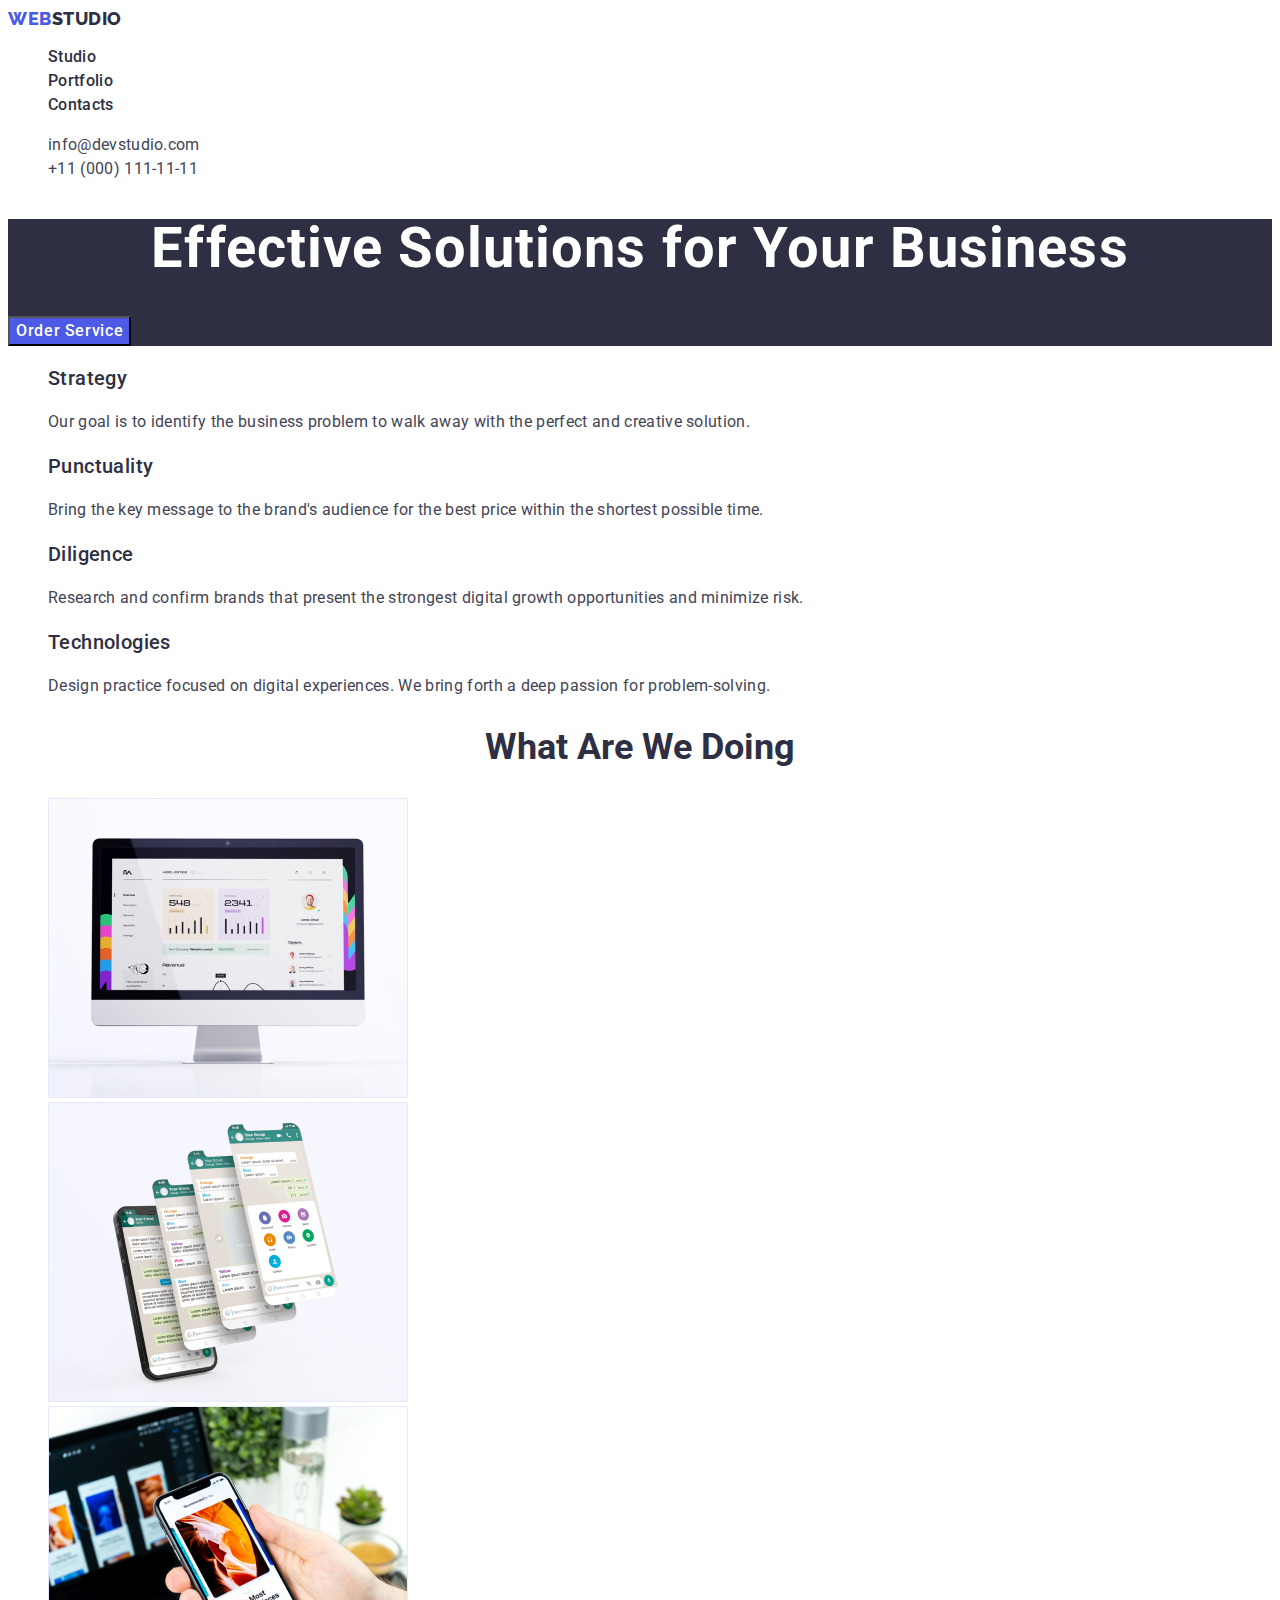
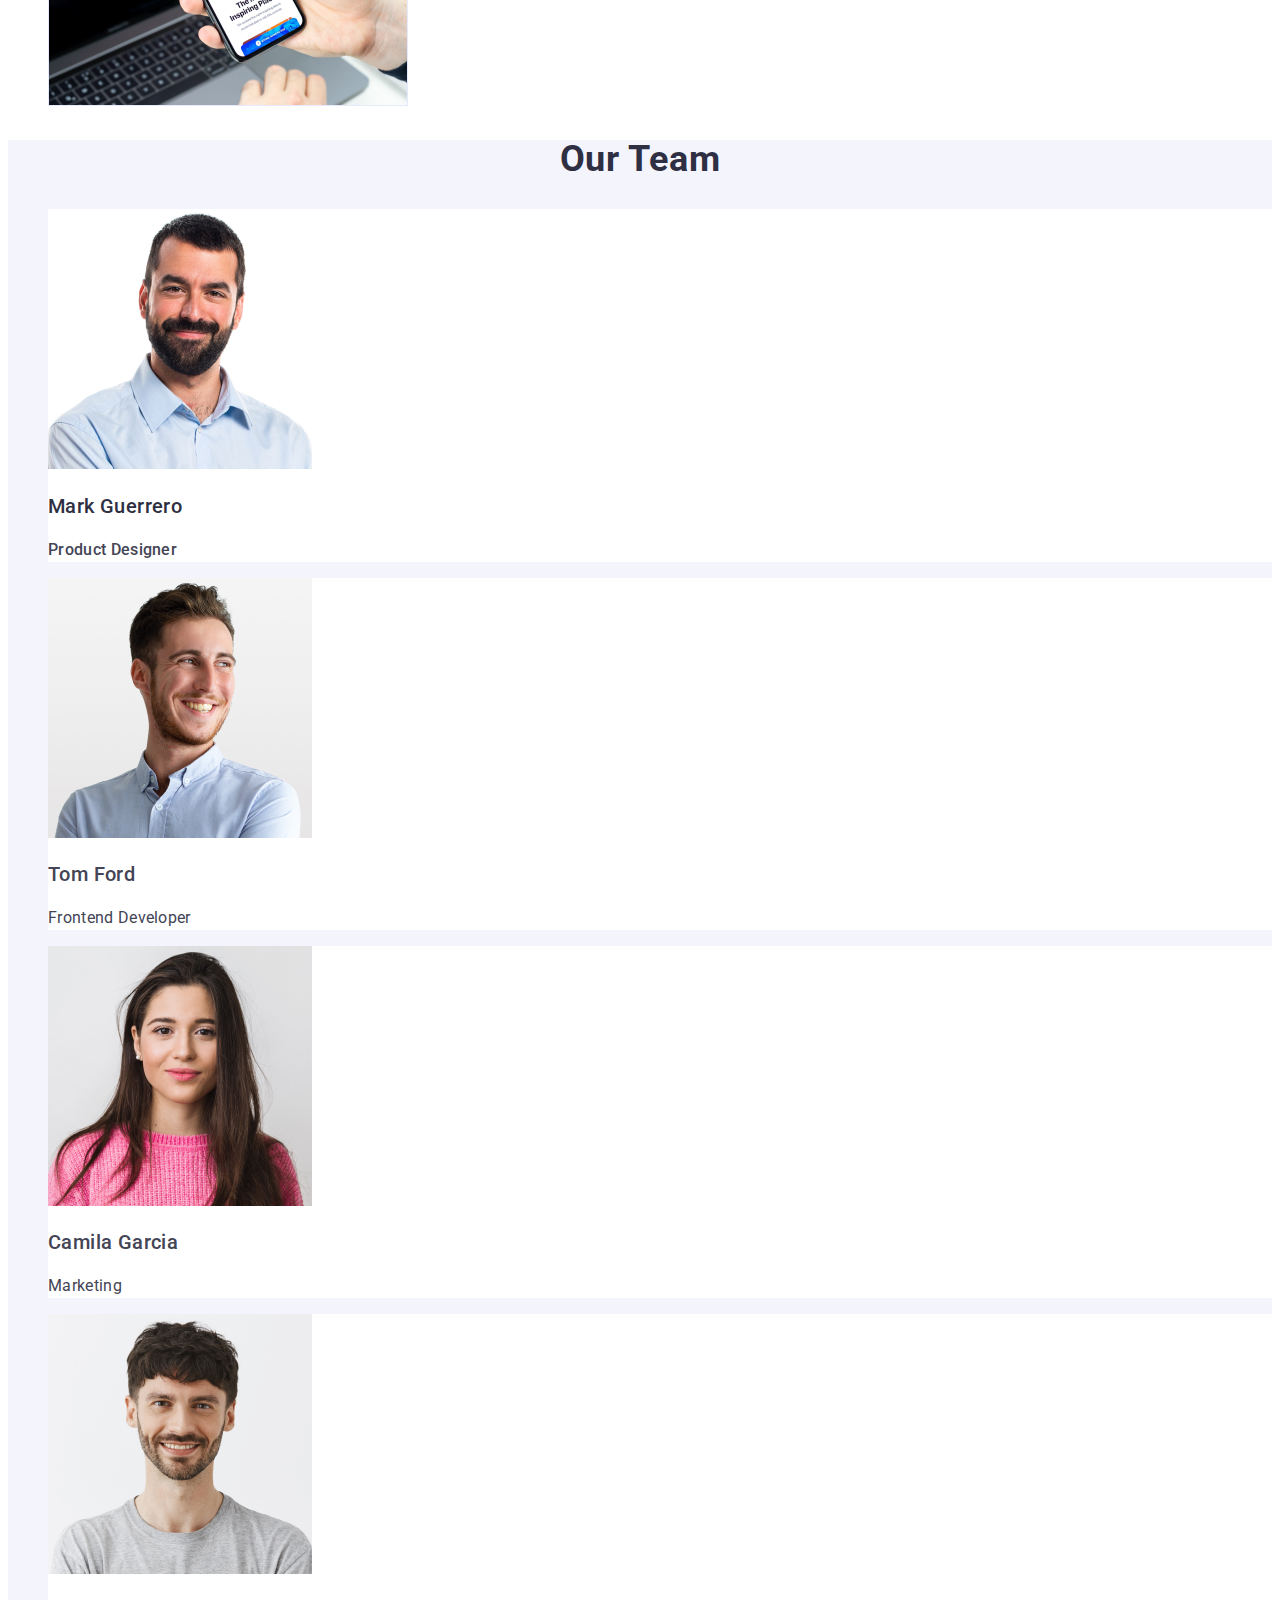
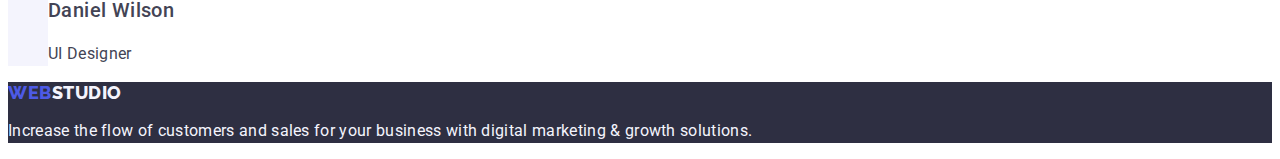
<file: index.html>
<!DOCTYPE html>
<html lang="en">
  <head>
    <meta charset="UTF-8" />
    <meta name="viewport" content="width=device-width, initial-scale=1.0" />
    <title>Homework 2</title>
    <link rel="preconnect" href="https://fonts.googleapis.com" />
    <link rel="preconnect" href="https://fonts.gstatic.com" crossorigin />
    <link
      href="https://fonts.googleapis.com/css2?family=Raleway:wght@800&family=Roboto:wght@400;500;700;900&display=swap"
      rel="stylesheet"
    />
    <link rel="stylesheet" href="./css/style.css" />
  </head>
  <body>
    <!-- HEADER -->
    <header>
      <nav class="nav">
        <a class="logo link" href="./index.html"
          >WEB<span class="header-logo-studio">Studio</span></a
        >
        <ul class="list">
          <li><a class="link" href="./index.html">Studio</a></li>
          <li>
            <a class="link" href="./portfolio.html">Portfolio</a>
          </li>
          <li><a class="link" href="">Contacts</a></li>
        </ul>
      </nav>
      <address class="address">
        <ul class="list">
          <li>
            <a class="link" href="mailto:info@devstudio.com"
              >info@devstudio.com</a
            >
          </li>
          <li>
            <a class="link" href="tel:+110001111111">+11 (000) 111-11-11</a>
          </li>
        </ul>
      </address>
    </header>
    <!-- MAIN -->
    <main class="main">
      <!-- Section #1 -->
      <section class="section-one">
        <h1 class="section-one-header">
          Effective Solutions for Your Business
        </h1>
        <button class="main-button" type="button">Order Service</button>
      </section>
      <!-- Section #2 -->
      <section class="section-two">
        <h2 hidden>(it cannot be empty)</h2>
        <ul class="list">
          <li>
            <h3 class="section-two-header">Strategy</h3>
            <p class="section-two-content">
              Our goal is to identify the business problem to walk away with the
              perfect and creative solution.
            </p>
          </li>
          <li>
            <h3 class="section-two-header">Punctuality</h3>
            <p class="section-two-content">
              Bring the key message to the brand's audience for the best price
              within the shortest possible time.
            </p>
          </li>
          <li>
            <h3 class="section-two-header">Diligence</h3>
            <p class="section-two-content">
              Research and confirm brands that present the strongest digital
              growth opportunities and minimize risk.
            </p>
          </li>
          <li>
            <h3 class="section-two-header">Technologies</h3>
            <p class="section-two-content">
              Design practice focused on digital experiences. We bring forth a
              deep passion for problem-solving.
            </p>
          </li>
        </ul>
      </section>
      <!-- Section #3 -->
      <section>
        <h2 class="section-three">What are we doing</h2>
        <ul class="list">
          <li>
            <img src="./images/desktop.jpg" alt="Desktop" width="360" />
          </li>
          <li>
            <img src="./images/messages.jpg" alt="Messages" width="360" />
          </li>
          <li>
            <img src="./images/phone.jpg" alt="Phone" width="360" />
          </li>
        </ul>
      </section>
      <!-- Section #4 -->
      <section class="section-four">
        <h2 class="section-four-header">Our Team</h2>
        <ul class="list">
          <li class="team">
            <img
              src="./images/mark-guerrero.jpg"
              alt="Mark Guerrero"
              width="264"
            />
            <h3 class="team-member">Mark Guerrero</h3>
            <p class="designation">Product Designer</p>
          </li>
          <li class="team">
            <img src="./images/tom-ford.jpg" alt="Tom Ford" width="264" />
            <h3 class="team-member">Tom Ford</h3>
            <p class="designation">Frontend Developer</p>
          </li>
          <li class="team">
            <img
              src="./images/camila-garcia.jpg"
              alt="Camila Garcia"
              width="264"
            />
            <h3 class="team-member">Camila Garcia</h3>
            <p class="designation">Marketing</p>
          </li>
          <li class="team">
            <img
              src="./images/daniel-wilson.jpg"
              alt="Daniel Wilson"
              width="264"
            />
            <h3 class="team-member">Daniel Wilson</h3>
            <p class="designation">UI Designer</p>
          </li>
        </ul>
      </section>
    </main>
    <!-- FOOTER -->
    <footer class="footer">
      <a class="logo link" href="./index.html"
        >WEB<span class="footer-logo-studio">Studio</span></a
      >
      <p class="footer-content">
        Increase the flow of customers and sales for your business with digital
        marketing & growth solutions.
      </p>
    </footer>
  </body>
</html>
</file>
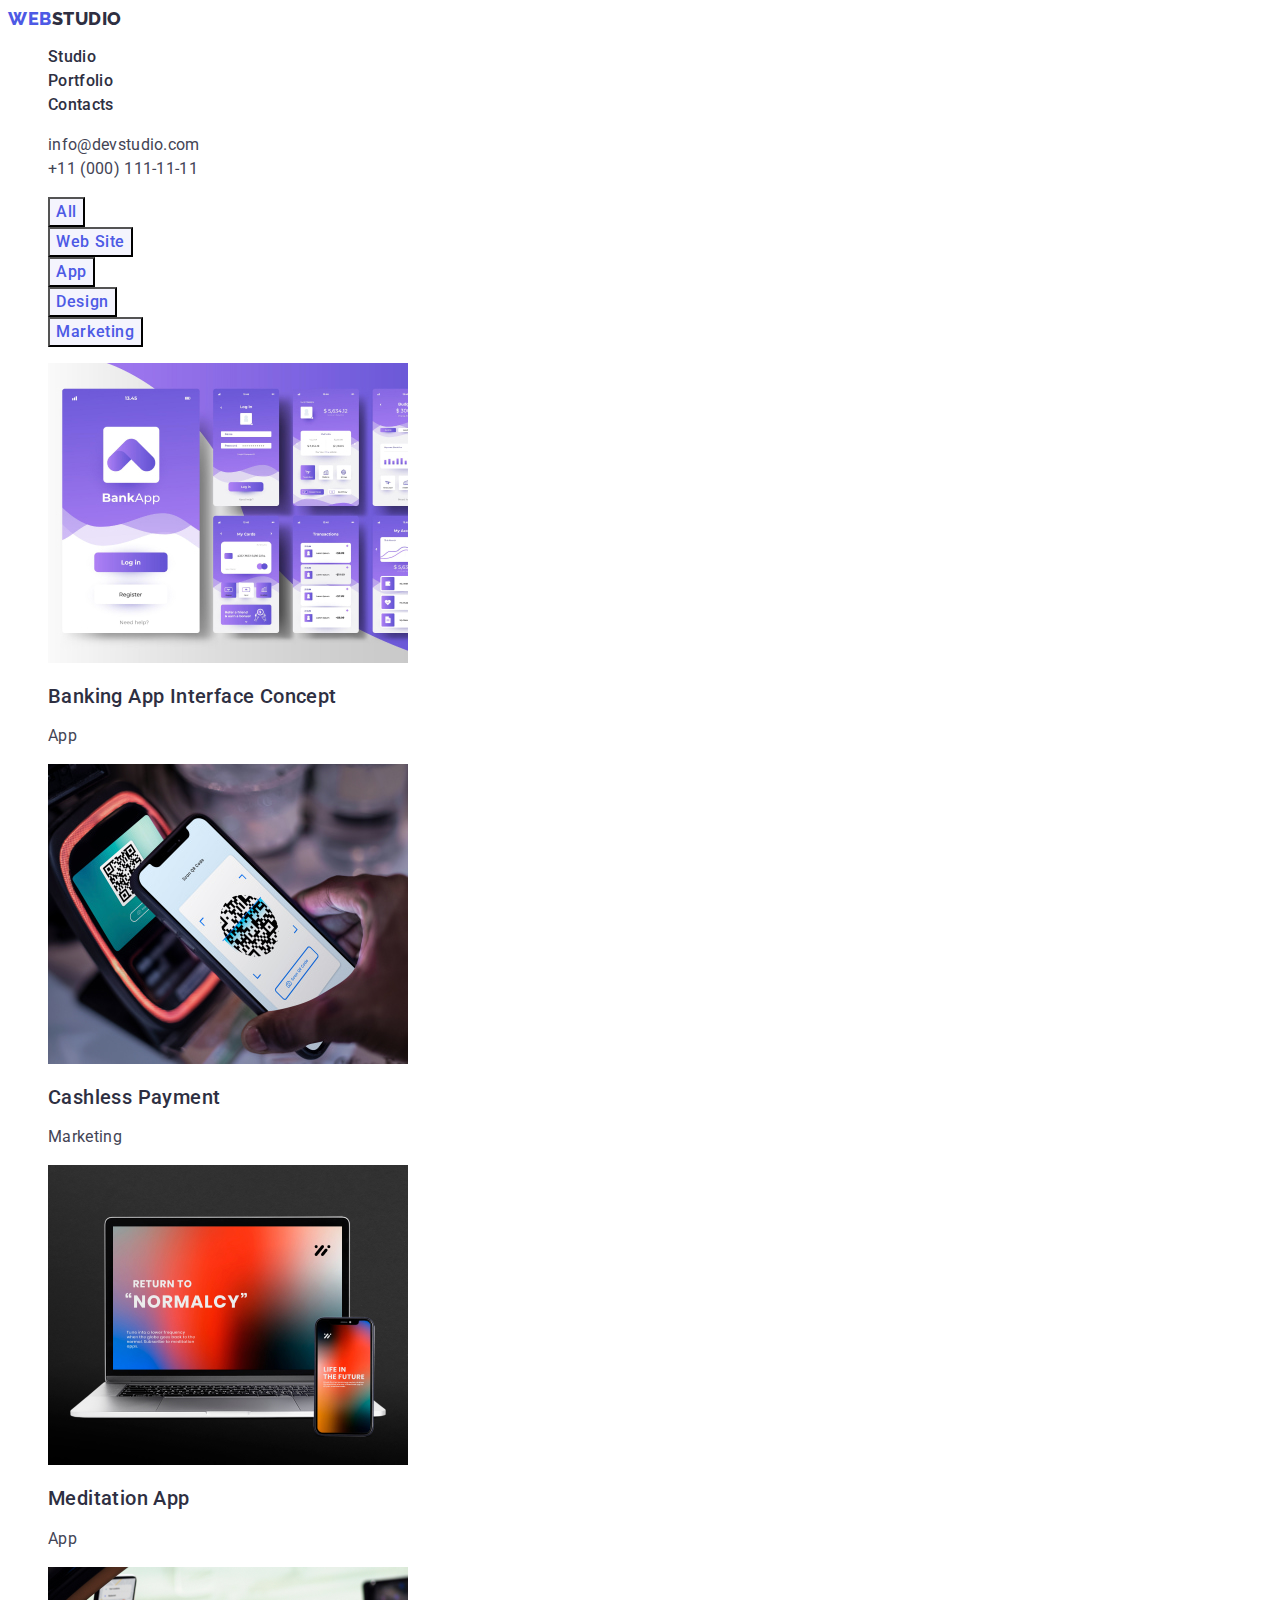
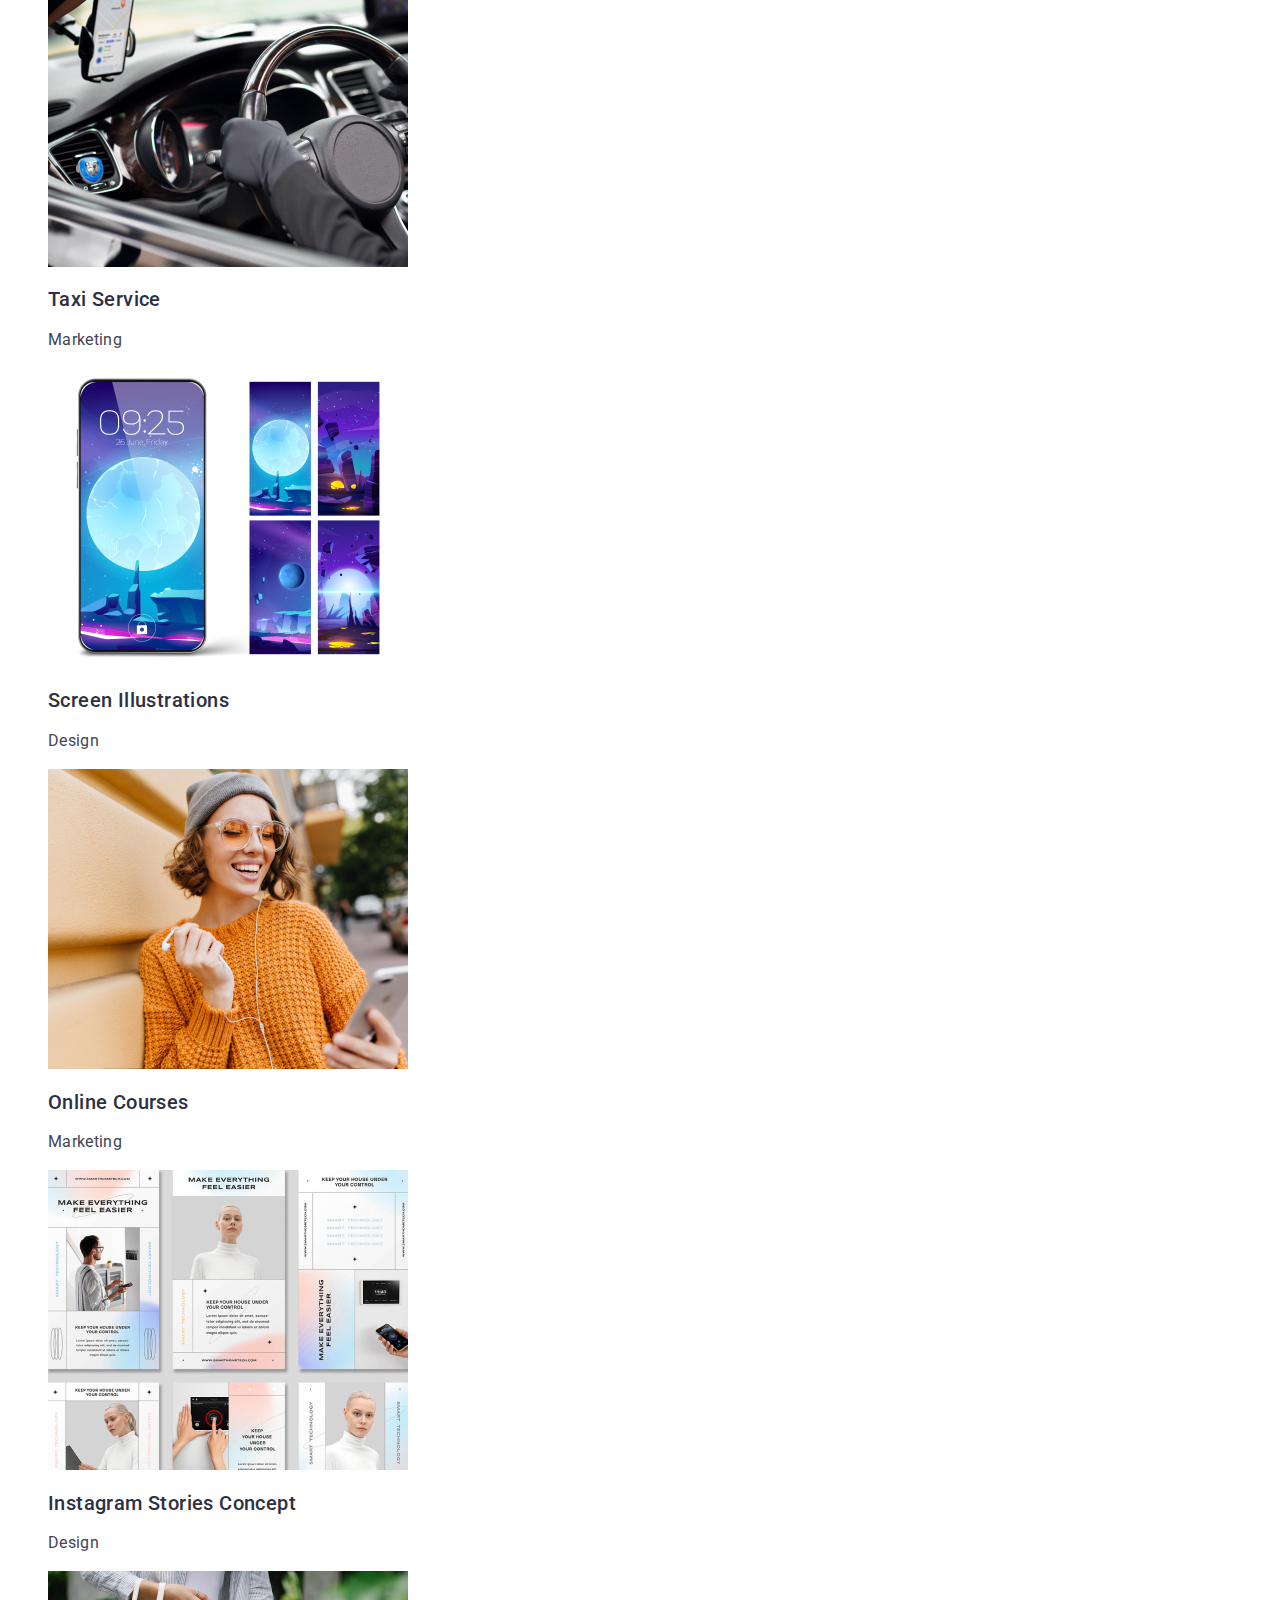
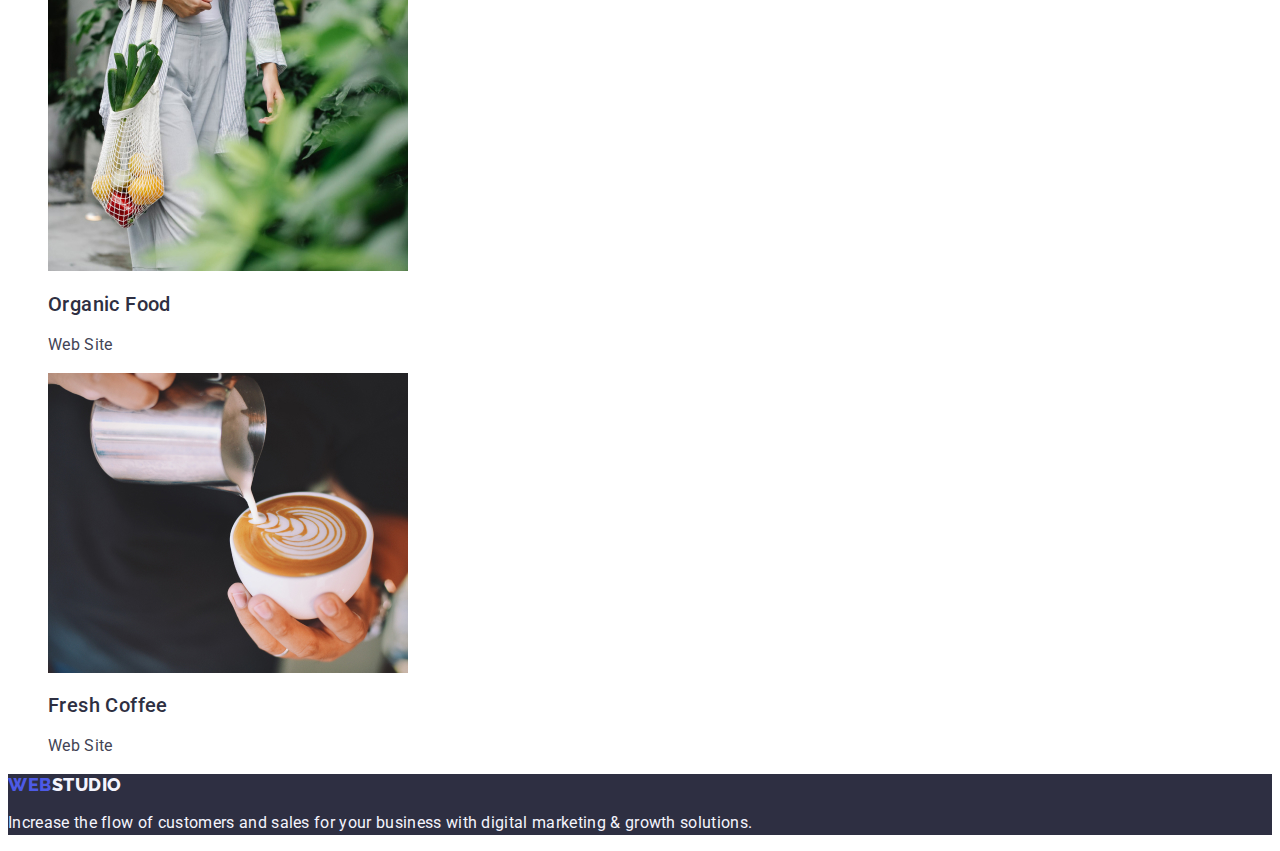
<file: portfolio.html>
<!DOCTYPE html>
<html lang="en">
  <head>
    <meta charset="UTF-8" />
    <meta name="viewport" content="width=device-width, initial-scale=1.0" />
    <title>Portfolio</title>
    <link rel="preconnect" href="https://fonts.googleapis.com" />
    <link rel="preconnect" href="https://fonts.gstatic.com" crossorigin />
    <link
      href="https://fonts.googleapis.com/css2?family=Raleway:wght@800&family=Roboto:wght@400;500;700;900&display=swap"
      rel="stylesheet"
    />
    <link rel="stylesheet" href="./css/style.css" />
  </head>
  <body>
    <!-- HEADER -->
    <header>
      <nav class="nav">
        <a class="logo link" href="./index.html"
          >WEB<span class="header-logo-studio">Studio</span></a
        >
        <ul class="list">
          <li><a class="link" href="./index.html">Studio</a></li>
          <li>
            <a class="link" href="./portfolio.html">Portfolio</a>
          </li>
          <li><a class="link" href="">Contacts</a></li>
        </ul>
      </nav>
      <address class="address">
        <ul class="list">
          <li>
            <a class="link" href="mailto:info@devstudio.com"
              >info@devstudio.com</a
            >
          </li>
          <li>
            <a class="link" href="tel:+110001111111">+11 (000) 111-11-11</a>
          </li>
        </ul>
      </address>
    </header>
    <!-- MAIN -->
    <main class="main">
      <!-- Section #1 -->
      <section>
        <h1 hidden>(cannot be empty)</h1>
        <ul class="list">
          <li>
            <button class="profile-button" type="button">All</button>
          </li>
          <li>
            <button class="profile-button" type="button">Web Site</button>
          </li>
          <li>
            <button class="profile-button" type="button">App</button>
          </li>
          <li>
            <button class="profile-button" type="button">Design</button>
          </li>
          <li>
            <button class="profile-button" type="button">Marketing</button>
          </li>
        </ul>
        <ul class="list">
          <li>
            <a class="link service"
              ><img
                src="./images/banking-app.jpg"
                alt="banking-app"
                width="360"
              />
              <h2 class="service-description">Banking App Interface Concept</h2>
              <p class="service-type">App</p>
            </a>
          </li>
          <li>
            <a class="link service"
              ><img
                src="./images/cashless-payment.jpg"
                alt="cashless-payment"
                width="360"
              />
              <h2 class="service-description">Cashless Payment</h2>
              <p class="service-type">Marketing</p></a
            >
          </li>
          <li>
            <a class="link service"
              ><img
                src="./images/mediation-app.jpg"
                alt="mediation-app"
                width="360"
              />
              <h2 class="service-description">Meditation App</h2>
              <p class="service-type">App</p></a
            >
          </li>
          <li>
            <a class="link service"
              ><img
                src="./images/taxi-service.jpg"
                alt="taxi-service"
                width="360"
              />
              <h2 class="service-description">Taxi Service</h2>
              <p class="service-type">Marketing</p></a
            >
          </li>
          <li>
            <a class="link service"
              ><img
                src="./images/screen-illustrations.jpg"
                alt="screen-illustrations"
                width="360"
              />
              <h2 class="service-description">Screen Illustrations</h2>
              <p class="service-type">Design</p></a
            >
          </li>
          <li>
            <a class="link service"
              ><img
                src="./images/online-courses.jpg"
                alt="online-courses"
                width="360"
              />
              <h2 class="service-description">Online Courses</h2>
              <p class="service-type">Marketing</p></a
            >
          </li>
          <li>
            <a class="link service"
              ><img
                src="./images/instagram-stories.jpg"
                alt="instagram-stories"
                width="360"
              />
              <h2 class="service-description">Instagram Stories Concept</h2>
              <p class="service-type">Design</p></a
            >
          </li>
          <li>
            <a class="link service"
              ><img
                src="./images/organic-food.jpg"
                alt="organic-food"
                width="360"
              />
              <h2 class="service-description">Organic Food</h2>
              <p class="service-type">Web Site</p></a
            >
          </li>
          <li>
            <a class="link service"
              ><img
                src="./images/fresh-coffee.jpg"
                alt="fresh-coffee"
                width="360"
              />
              <h2 class="service-description">Fresh Coffee</h2>
              <p class="service-type">Web Site</p></a
            >
          </li>
        </ul>
      </section>
    </main>
    <!-- FOOTER -->
    <footer class="footer">
      <a class="logo link" href="./index.html"
        >WEB<span class="footer-logo-studio">Studio</span></a
      >
      <p class="footer-content">
        Increase the flow of customers and sales for your business with digital
        marketing & growth solutions.
      </p>
    </footer>
  </body>
</html>
</file>
<file: css/style.css>
:root {
  --white: #ffffff;
  --grey: #2e2f42;
  --light-grey: #434455;
  --light-blue: #4d5ae5;
  --light-blue-focus: #404bbf;
  --dirty-white: #f4f4fd;
}

body {
  color: var(--light-grey);
  font-family: "Roboto", sans-serif;
  background-color: var(--white);
}

.logo {
  font-family: "Raleway", sans-serif;
  font-weight: 800;
  font-size: 18px;
  line-height: 1.17;
  letter-spacing: 0.03em;
  text-transform: uppercase;
  color: var(--light-blue);
}

.header-logo-studio {
  color: var(--grey);
}

.list {
  list-style: none;
}

nav li a:first-child {
  font-weight: 500;
  font-size: 16px;
  line-height: 1.5;
  letter-spacing: 0.02em;
  color: var(--grey);
}

nav li a:first-child:hover,
nav li a:first-child:focus {
  color: var(--light-blue-focus);
}

.link {
  text-decoration: none;
}

.address {
  font-style: normal;
}

.address a {
  font-size: 16px;
  line-height: 1.5;
  letter-spacing: 0.02em;
  color: var(--light-grey);
}

.address a:hover,
.address a:focus {
  color: var(--light-blue-focus);
}

.section-one {
  background-color: var(--grey);
}

.section-one-header {
  font-size: 56px;
  line-height: 1.07;
  text-align: center;
  letter-spacing: 0.02em;
  color: var(--white);
}

.main-button {
  background-color: var(--light-blue);
  font-family: "Roboto", sans-serif;
  font-weight: 500;
  font-size: 16px;
  line-height: 1.5;
  letter-spacing: 0.04em;
  color: var(--white);
}

.main-button:hover,
.main-button:focus {
  background-color: var(--light-blue-focus);
  cursor: pointer;
}

.section-two-header {
  font-weight: 500;
  font-size: 20px;
  line-height: 1.2;
  letter-spacing: 0.02em;
  color: var(--grey);
}

.section-two-content {
  line-height: 1.5;
  letter-spacing: 0.02em;
  color: var(--light-grey);
}

.section-three {
  font-size: 36px;
  line-height: 1.11;
  text-align: center;
  text-transform: capitalize;
  color: var(--grey);
}

.section-four {
  background-color: var(--dirty-white);
}

.section-four-header {
  font-size: 36px;
  line-height: 1.11;
  text-align: center;
  letter-spacing: 0.02em;
  text-transform: capitalize;
  color: var(--grey);
}

.section-four ul li {
  background-color: var(--white);
}
.section-four li:first-child {
  font-weight: 500;
  font-size: 20px;
  letter-spacing: 0.02em;
  color: var(--grey);
}

.team-member {
  font-weight: 500;
  font-size: 20px;
  line-height: 1.2;
  letter-spacing: 0.02em;
}

.designation {
  font-size: 16px;
  line-height: 1.5;
  letter-spacing: 0.02em;
  color: var(--light-grey);
}

.footer {
  background-color: var(--grey);
}

.footer-content {
  line-height: 1.5;
  color: var(--dirty-white);
  letter-spacing: 0.02em;
}

.footer-logo-studio {
  color: var(--dirty-white);
}

.profile-button {
  font-family: "Roboto", sans-serif;
  font-weight: 500;
  font-size: 16px;
  line-height: 1.5;
  letter-spacing: 0.04em;
  color: var(--light-blue);
  background-color: var(--dirty-white);
}

.profile-button:hover,
.profile-button:focus {
  color: var(--white);
  background-color: var(--light-blue-focus);
  cursor: pointer;
}

.service {
  text-decoration: none;
}

.service-description {
  font-weight: 500;
  font-size: 20px;
  line-height: 1.2;
  letter-spacing: 0.02em;
  color: var(--grey);
}

.service-type {
  font-size: 16px;
  line-height: 1.5;
  letter-spacing: 0.02em;
  color: var(--light-grey);
}
</file>
